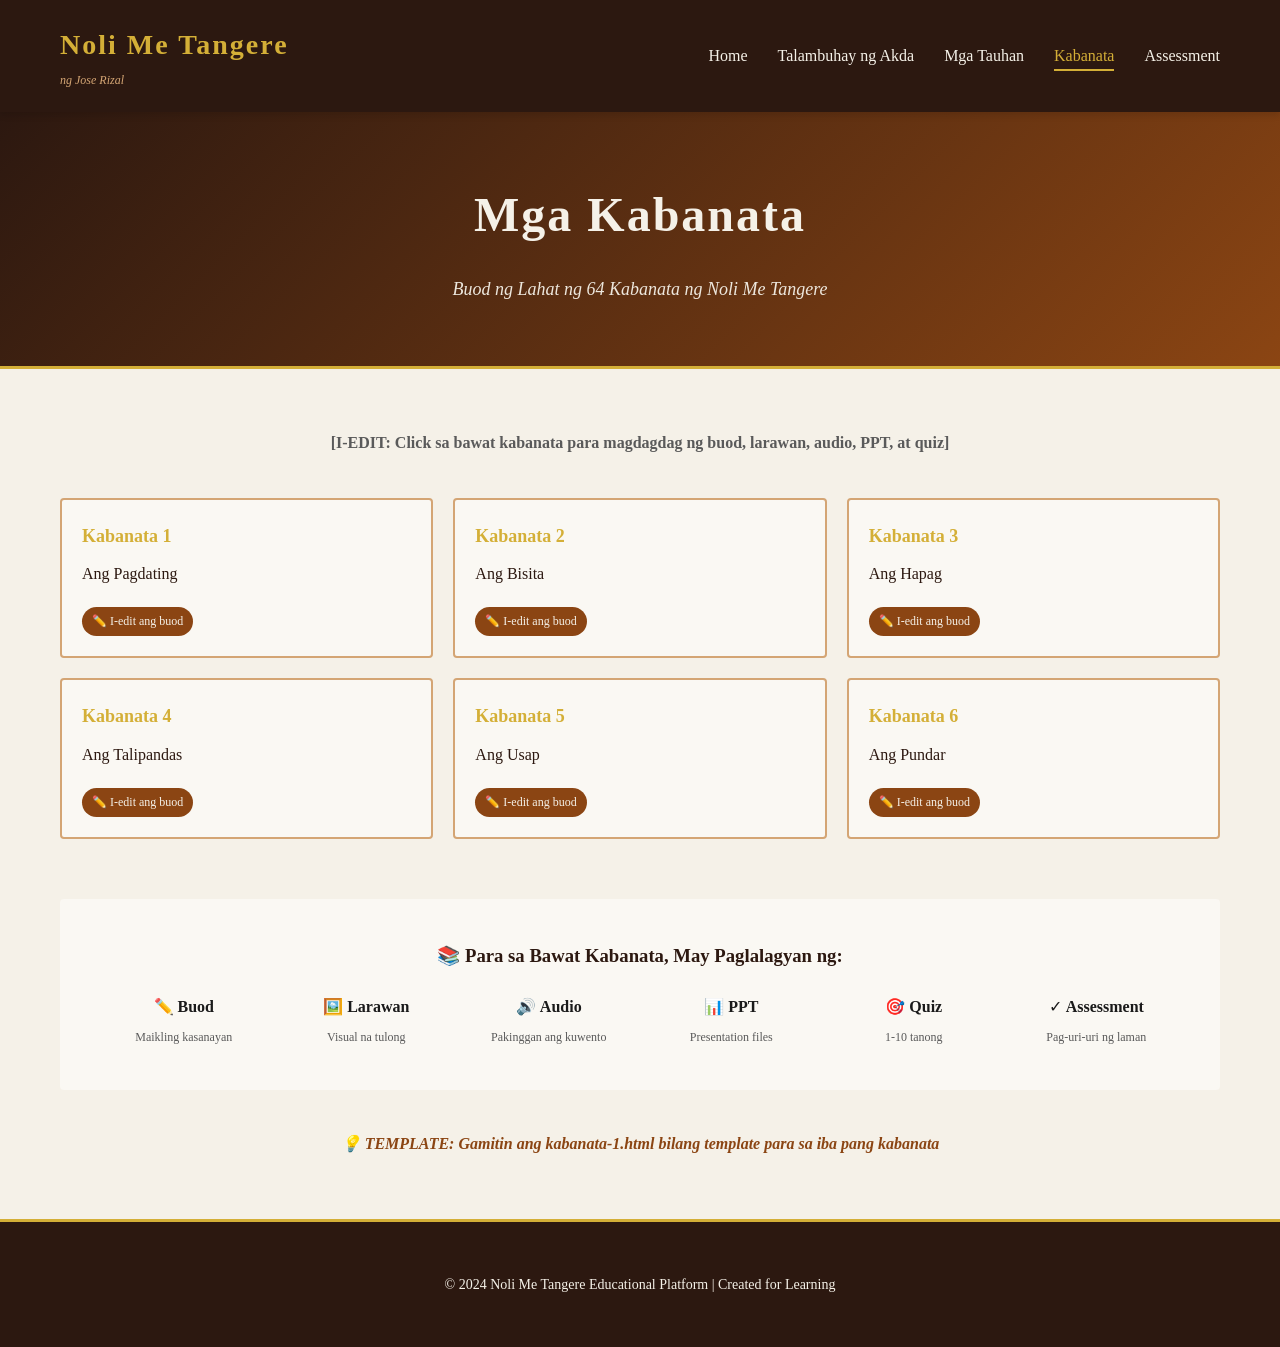
<file: kabanata.html>
<!DOCTYPE html>
<html lang="tl">
<head>
    <meta charset="UTF-8">
    <meta name="viewport" content="width=device-width, initial-scale=1.0">
    <title>Mga Kabanata - Noli Me Tangere</title>
    <link rel="stylesheet" href="styles.css">
    <link rel="stylesheet" href="pages.css">
    <style>
        .chapters-list { display: grid; grid-template-columns: repeat(auto-fit, minmax(280px, 1fr)); gap: 20px; margin-top: 30px; }
        .chapter-link { background: #faf8f3; padding: 20px; border: 2px solid #d4a574; border-radius: 4px; text-decoration: none; transition: all 0.3s; }
        .chapter-link:hover { border-color: #d4af37; transform: translateY(-4px); }
        .chapter-num { color: #d4af37; font-weight: bold; font-size: 18px; }
        .chapter-title { color: #2c1810; font-size: 16px; margin: 8px 0; }
        .chapter-badge { display: inline-block; background: #8b4513; color: #f5f1e8; padding: 4px 10px; border-radius: 20px; font-size: 12px; margin-top: 10px; }
    </style>
</head>
<body>
    <nav class="navbar">
        <div class="container">
            <div class="logo">
                <h1>Noli Me Tangere</h1>
                <p class="subtitle">ng Jose Rizal</p>
            </div>
            <ul class="nav-menu">
                <li><a href="index.html">Home</a></li>
                <li><a href="talambuhay.html">Talambuhay ng Akda</a></li>
                <li><a href="tauhan.html">Mga Tauhan</a></li>
                <li><a href="kabanata.html" class="active">Kabanata</a></li>
                <li><a href="assessment.html">Assessment</a></li>
            </ul>
        </div>
    </nav>

    <div class="page-header">
        <h1>Mga Kabanata</h1>
        <p>Buod ng Lahat ng 64 Kabanata ng Noli Me Tangere</p>
    </div>

    <div class="container" style="padding: 60px 20px;">
        <p style="text-align: center; color: #5a5a5a; margin-bottom: 40px;">
            <strong>[I-EDIT: Click sa bawat kabanata para magdagdag ng buod, larawan, audio, PPT, at quiz]</strong>
        </p>

        <div class="chapters-list">
            <!-- CHAPTERS 1-64 -->
            <a href="kabanata-1.html" class="chapter-link">
                <span class="chapter-num">Kabanata 1</span>
                <p class="chapter-title">Ang Pagdating</p>
                <span class="chapter-badge">✏️ I-edit ang buod</span>
            </a>

            <a href="kabanata-2.html" class="chapter-link">
                <span class="chapter-num">Kabanata 2</span>
                <p class="chapter-title">Ang Bisita</p>
                <span class="chapter-badge">✏️ I-edit ang buod</span>
            </a>

            <a href="kabanata-3.html" class="chapter-link">
                <span class="chapter-num">Kabanata 3</span>
                <p class="chapter-title">Ang Hapag</p>
                <span class="chapter-badge">✏️ I-edit ang buod</span>
            </a>

            <a href="kabanata-4.html" class="chapter-link">
                <span class="chapter-num">Kabanata 4</span>
                <p class="chapter-title">Ang Talipandas</p>
                <span class="chapter-badge">✏️ I-edit ang buod</span>
            </a>

            <a href="kabanata-5.html" class="chapter-link">
                <span class="chapter-num">Kabanata 5</span>
                <p class="chapter-title">Ang Usap</p>
                <span class="chapter-badge">✏️ I-edit ang buod</span>
            </a>

            <a href="kabanata-6.html" class="chapter-link">
                <span class="chapter-num">Kabanata 6</span>
                <p class="chapter-title">Ang Pundar</p>
                <span class="chapter-badge">✏️ I-edit ang buod</span>
            </a>
        </div>

        <div style="margin-top: 60px; padding: 40px; background: #faf8f3; border-radius: 4px; text-align: center;">
            <h3 style="color: #2c1810; margin-bottom: 20px;">📚 Para sa Bawat Kabanata, May Paglalagyan ng:</h3>
            <div style="display: grid; grid-template-columns: repeat(auto-fit, minmax(150px, 1fr)); gap: 15px;">
                <div>✏️ <strong>Buod</strong><br><span style="font-size: 12px; color: #5a5a5a;">Maikling kasanayan</span></div>
                <div>🖼️ <strong>Larawan</strong><br><span style="font-size: 12px; color: #5a5a5a;">Visual na tulong</span></div>
                <div>🔊 <strong>Audio</strong><br><span style="font-size: 12px; color: #5a5a5a;">Pakinggan ang kuwento</span></div>
                <div>📊 <strong>PPT</strong><br><span style="font-size: 12px; color: #5a5a5a;">Presentation files</span></div>
                <div>🎯 <strong>Quiz</strong><br><span style="font-size: 12px; color: #5a5a5a;">1-10 tanong</span></div>
                <div>✓ <strong>Assessment</strong><br><span style="font-size: 12px; color: #5a5a5a;">Pag-uri-uri ng laman</span></div>
            </div>
        </div>

        <p style="text-align: center; color: #8b4513; margin-top: 40px; font-style: italic;">
            <strong>💡 TEMPLATE: Gamitin ang kabanata-1.html bilang template para sa iba pang kabanata</strong>
        </p>
    </div>

    <footer class="footer">
        <div class="container">
            <p>&copy; 2024 Noli Me Tangere Educational Platform | Created for Learning</p>
        </div>
    </footer>
</body>
</html>
</file>
<file: styles.css>
/* ====================================
   VINTAGE SERIF DESIGN - Noli Me Tangere
   ==================================== */

* {
    margin: 0;
    padding: 0;
    box-sizing: border-box;
}

:root {
    /* Vintage Color Palette */
    --primary-color: #2c1810;
    --secondary-color: #8b4513;
    --accent-color: #d4af37;
    --light-bg: #f5f1e8;
    --text-dark: #1a1a1a;
    --text-light: #5a5a5a;
    --border-color: #d4a574;
    
    /* Typography */
    --font-serif: 'Georgia', 'Garamond', 'Times New Roman', serif;
    --font-sans: 'Trebuchet MS', sans-serif;
}

html {
    scroll-behavior: smooth;
}

body {
    font-family: var(--font-serif);
    background-color: var(--light-bg);
    color: var(--text-dark);
    line-height: 1.8;
}

.container {
    max-width: 1200px;
    margin: 0 auto;
    padding: 0 20px;
}

/* ====== NAVIGATION ====== */
.navbar {
    background-color: var(--primary-color);
    padding: 20px 0;
    box-shadow: 0 4px 6px rgba(0, 0, 0, 0.1);
    position: sticky;
    top: 0;
    z-index: 100;
}

.navbar .container {
    display: flex;
    justify-content: space-between;
    align-items: center;
}

.logo h1 {
    font-size: 28px;
    color: var(--accent-color);
    font-weight: bold;
    letter-spacing: 2px;
}

.logo .subtitle {
    font-size: 12px;
    color: var(--border-color);
    font-style: italic;
}

.nav-menu {
    display: flex;
    list-style: none;
    gap: 30px;
}

.nav-menu a {
    color: var(--light-bg);
    text-decoration: none;
    font-size: 16px;
    transition: color 0.3s ease;
    border-bottom: 2px solid transparent;
    padding-bottom: 5px;
}

.nav-menu a:hover,
.nav-menu a.active {
    color: var(--accent-color);
    border-bottom: 2px solid var(--accent-color);
}

/* ====== HERO SECTION ====== */
.hero {
    background: linear-gradient(135deg, var(--primary-color) 0%, var(--secondary-color) 100%);
    color: var(--light-bg);
    padding: 100px 20px;
    text-align: center;
    border-bottom: 3px solid var(--accent-color);
}

.hero-content h2 {
    font-size: 24px;
    font-weight: normal;
    letter-spacing: 3px;
    margin-bottom: 10px;
    opacity: 0.9;
}

.hero-content h1 {
    font-size: 56px;
    font-weight: bold;
    margin-bottom: 20px;
    letter-spacing: 4px;
    text-shadow: 2px 2px 4px rgba(0, 0, 0, 0.3);
}

.hero-subtitle {
    font-size: 18px;
    margin-bottom: 15px;
    font-style: italic;
    opacity: 0.95;
}

.hero-description {
    font-size: 16px;
    max-width: 600px;
    margin: 20px auto 40px;
    opacity: 0.9;
    line-height: 1.6;
}

.cta-buttons {
    display: flex;
    gap: 20px;
    justify-content: center;
    flex-wrap: wrap;
}

.btn {
    padding: 14px 40px;
    font-size: 16px;
    text-decoration: none;
    border-radius: 4px;
    transition: all 0.3s ease;
    font-family: var(--font-serif);
    letter-spacing: 1px;
    border: 2px solid transparent;
}

.btn-primary {
    background-color: var(--accent-color);
    color: var(--primary-color);
    font-weight: bold;
}

.btn-primary:hover {
    transform: translateY(-2px);
    box-shadow: 0 6px 12px rgba(212, 175, 55, 0.3);
}

.btn-secondary {
    background-color: transparent;
    color: var(--accent-color);
    border: 2px solid var(--accent-color);
}

.btn-secondary:hover {
    background-color: var(--accent-color);
    color: var(--primary-color);
}

/* ====== SECTION TITLE ====== */
.section-title {
    text-align: center;
    margin: 60px 0 50px;
}

.section-title h2 {
    font-size: 40px;
    color: var(--primary-color);
    position: relative;
    display: inline-block;
    padding-bottom: 15px;
}

.section-title h2::after {
    content: '';
    position: absolute;
    bottom: 0;
    left: 50%;
    transform: translateX(-50%);
    width: 80px;
    height: 3px;
    background: linear-gradient(90deg, transparent, var(--accent-color), transparent);
}

/* ====== CONTENT OVERVIEW ====== */
.content-overview {
    padding: 80px 20px;
    background-color: #fff;
}

.cards-grid {
    display: grid;
    grid-template-columns: repeat(auto-fit, minmax(250px, 1fr));
    gap: 40px;
    margin-top: 40px;
}

.card {
    background: var(--light-bg);
    padding: 40px 30px;
    text-align: center;
    border: 2px solid var(--border-color);
    border-radius: 8px;
    transition: all 0.3s ease;
    box-shadow: 0 4px 6px rgba(0, 0, 0, 0.05);
}

.card:hover {
    transform: translateY(-8px);
    box-shadow: 0 12px 20px rgba(0, 0, 0, 0.1);
    border-color: var(--accent-color);
}

.card-icon {
    font-size: 48px;
    margin-bottom: 20px;
}

.card h3 {
    font-size: 22px;
    color: var(--primary-color);
    margin-bottom: 15px;
    font-weight: bold;
}

.card p {
    color: var(--text-light);
    margin-bottom: 20px;
    font-size: 15px;
    line-height: 1.6;
}

.card a {
    color: var(--secondary-color);
    text-decoration: none;
    font-weight: bold;
    transition: color 0.3s ease;
    border-bottom: 2px solid transparent;
}

.card a:hover {
    color: var(--accent-color);
    border-bottom: 2px solid var(--accent-color);
}

/* ====== QUICK FACTS ====== */
.quick-facts {
    background: var(--primary-color);
    color: var(--light-bg);
    padding: 80px 20px;
    text-align: center;
}

.quick-facts h2 {
    font-size: 36px;
    margin-bottom: 50px;
}

.facts-grid {
    display: grid;
    grid-template-columns: repeat(auto-fit, minmax(180px, 1fr));
    gap: 30px;
}

.fact-box {
    background: rgba(212, 175, 55, 0.1);
    padding: 30px;
    border: 2px solid var(--accent-color);
    border-radius: 8px;
    transition: all 0.3s ease;
}

.fact-box:hover {
    background: rgba(212, 175, 55, 0.2);
    transform: scale(1.05);
}

.fact-number {
    display: block;
    font-size: 48px;
    font-weight: bold;
    color: var(--accent-color);
    margin-bottom: 10px;
}

.fact-box p {
    font-size: 16px;
    opacity: 0.95;
}

/* ====== FOOTER ====== */
.footer {
    background-color: var(--primary-color);
    color: var(--light-bg);
    padding: 40px 20px;
    text-align: center;
    border-top: 3px solid var(--accent-color);
}

.footer p {
    margin: 10px 0;
    font-size: 14px;
}

.footer-note {
    font-style: italic;
    color: var(--border-color);
    font-size: 12px;
}

/* ====== RESPONSIVE ====== */
@media (max-width: 768px) {
    .logo h1 {
        font-size: 20px;
    }
    
    .nav-menu {
        gap: 15px;
        font-size: 14px;
    }
    
    .hero-content h1 {
        font-size: 36px;
    }
    
    .section-title h2 {
        font-size: 28px;
    }
    
    .cards-grid {
        grid-template-columns: 1fr;
        gap: 20px;
    }
}
</file>
<file: pages.css>
/* ====================================
   PAGE STYLES - All Pages CSS
   ==================================== */

/* ====== PAGE HEADER ====== */
.page-header {
    background: linear-gradient(135deg, var(--primary-color) 0%, var(--secondary-color) 100%);
    color: var(--light-bg);
    padding: 60px 20px;
    text-align: center;
    border-bottom: 3px solid var(--accent-color);
    margin-top: 0;
}

.page-header h1 {
    font-size: 48px;
    margin-bottom: 15px;
    letter-spacing: 2px;
}

.page-header p {
    font-size: 18px;
    opacity: 0.95;
    font-style: italic;
}

/* ====== PAGE CONTENT LAYOUT ====== */
.page-content {
    display: grid;
    grid-template-columns: 1fr 300px;
    gap: 40px;
    padding: 60px 20px;
    background-color: #fff;
}

.main-content {
    background: #fff;
}

/* ====== EDITABLE SECTIONS ====== */
.editable-section {
    margin-bottom: 60px;
    padding-bottom: 40px;
    border-bottom: 2px solid var(--border-color);
}

.editable-section:last-child {
    border-bottom: none;
}

.editable-section h2 {
    font-size: 32px;
    color: var(--primary-color);
    margin-bottom: 25px;
    padding-bottom: 10px;
    border-bottom: 3px solid var(--accent-color);
}

.editable-section h3 {
    font-size: 20px;
    color: var(--secondary-color);
    margin-top: 20px;
    margin-bottom: 15px;
}

.editable-section ul {
    list-style-position: inside;
    line-height: 2;
    color: var(--text-light);
}

.editable-section li {
    margin-bottom: 10px;
}

/* ====== EDITABLE BOXES ====== */
.editable {
    background-color: #faf8f3;
    padding: 30px;
    border-left: 4px solid var(--accent-color);
    border-radius: 4px;
    line-height: 1.8;
    color: var(--text-dark);
}

.editable p {
    margin-bottom: 15px;
}

.editable strong {
    color: var(--primary-color);
}

/* ====== AUTHOR SECTION ====== */
.author-box {
    display: grid;
    grid-template-columns: 300px 1fr;
    gap: 40px;
    margin-top: 20px;
}

.author-image {
    text-align: center;
}

.author-image img {
    width: 100%;
    max-width: 300px;
    height: auto;
    border: 3px solid var(--border-color);
    border-radius: 4px;
    box-shadow: 0 6px 12px rgba(0, 0, 0, 0.15);
}

.image-caption {
    margin-top: 15px;
    font-size: 14px;
    color: var(--text-light);
    font-style: italic;
}

.author-bio {
    display: flex;
    flex-direction: column;
    justify-content: flex-start;
}

.author-bio ul {
    margin-top: 15px;
}

/* ====== INFO & TIMELINE BOXES ====== */
.info-box,
.timeline,
.impact-box {
    background-color: #faf8f3;
    padding: 30px;
    border-left: 4px solid var(--secondary-color);
    border-radius: 4px;
    margin-top: 15px;
}

.info-box h3,
.timeline h3,
.impact-box h3 {
    color: var(--secondary-color);
    margin-top: 20px;
    margin-bottom: 15px;
}

/* ====== IMAGE GRID ====== */
.image-grid {
    display: grid;
    grid-template-columns: repeat(auto-fit, minmax(250px, 1fr));
    gap: 20px;
    margin-top: 20px;
}

.image-item {
    text-align: center;
    background: var(--light-bg);
    padding: 15px;
    border-radius: 4px;
    border: 2px solid var(--border-color);
}

.image-item img {
    width: 100%;
    height: auto;
    border-radius: 4px;
    margin-bottom: 10px;
}

.image-item p {
    font-size: 14px;
    color: var(--text-light);
    font-style: italic;
}

/* ====== MEDIA PLACEHOLDERS ====== */
.media-placeholder,
.audio-placeholder {
    background-color: #faf8f3;
    padding: 30px;
    border-radius: 4px;
    margin-top: 20px;
}

.audio-list {
    margin-top: 20px;
}

.audio-item {
    background: #fff;
    padding: 20px;
    border: 2px solid var(--border-color);
    border-radius: 4px;
    margin-bottom: 15px;
}

.audio-item h4 {
    color: var(--primary-color);
    margin-bottom: 10px;
}

.audio-item audio {
    width: 100%;
    margin: 10px 0;
}

.audio-item p {
    font-size: 12px;
    color: var(--text-light);
    font-style: italic;
}

/* ====== SIDEBAR ====== */
.sidebar {
    display: flex;
    flex-direction: column;
    gap: 20px;
}

.sidebar-widget {
    background: var(--light-bg);
    padding: 25px;
    border: 2px solid var(--border-color);
    border-radius: 4px;
    box-shadow: 0 4px 8px rgba(0, 0, 0, 0.05);
}

.sidebar-widget h3 {
    font-size: 18px;
    color: var(--primary-color);
    margin-bottom: 15px;
    padding-bottom: 10px;
    border-bottom: 2px solid var(--accent-color);
}

.sidebar-widget ul {
    list-style: none;
}

.sidebar-widget li {
    padding: 8px 0;
    font-size: 14px;
    color: var(--text-dark);
    line-height: 1.8;
}

/* ====== EDIT NOTE ====== */
.edit-note {
    background: linear-gradient(135deg, #fff9e6 0%, #fffbf0 100%);
    padding: 20px;
    border: 2px dashed var(--accent-color);
    border-radius: 4px;
}

.note-title {
    font-weight: bold;
    color: var(--secondary-color);
    margin-bottom: 12px;
    font-size: 14px;
}

.edit-note ul {
    list-style: none;
    font-size: 13px;
}

.edit-note li {
    padding: 5px 0;
    color: var(--text-light);
}

/* ====== CHARACTER GALLERY ====== */
.character-grid {
    display: grid;
    grid-template-columns: repeat(auto-fill, minmax(250px, 1fr));
    gap: 30px;
    margin-top: 30px;
}

.character-card {
    background: #fff;
    border: 2px solid var(--border-color);
    border-radius: 4px;
    overflow: hidden;
    transition: all 0.3s ease;
    box-shadow: 0 4px 8px rgba(0, 0, 0, 0.1);
}

.character-card:hover {
    transform: translateY(-8px);
    border-color: var(--accent-color);
    box-shadow: 0 8px 16px rgba(0, 0, 0, 0.15);
}

.character-image {
    width: 100%;
    height: 300px;
    overflow: hidden;
    background: var(--light-bg);
}

.character-image img {
    width: 100%;
    height: 100%;
    object-fit: cover;
}

.character-info {
    padding: 20px;
}

.character-info h3 {
    font-size: 20px;
    color: var(--primary-color);
    margin-bottom: 5px;
}

.character-role {
    font-size: 13px;
    color: var(--accent-color);
    font-style: italic;
    margin-bottom: 15px;
    text-transform: uppercase;
    letter-spacing: 1px;
}

.character-description {
    font-size: 14px;
    color: var(--text-light);
    line-height: 1.6;
}

/* ====== CHAPTER STRUCTURE ====== */
.chapter-container {
    background: var(--light-bg);
    padding: 30px;
    border-left: 5px solid var(--accent-color);
    border-radius: 4px;
    margin-bottom: 30px;
}

.chapter-header {
    display: flex;
    justify-content: space-between;
    align-items: center;
    margin-bottom: 20px;
    padding-bottom: 15px;
    border-bottom: 2px solid var(--border-color);
}

.chapter-number {
    font-size: 28px;
    font-weight: bold;
    color: var(--accent-color);
}

.chapter-title {
    font-size: 24px;
    color: var(--primary-color);
    flex: 1;
    margin-left: 20px;
}

.chapter-content {
    display: grid;
    grid-template-columns: 1fr 1fr;
    gap: 30px;
}

.chapter-section {
    background: #fff;
    padding: 20px;
    border-radius: 4px;
    border: 1px solid var(--border-color);
}

.chapter-section h4 {
    color: var(--secondary-color);
    margin-bottom: 15px;
    font-size: 16px;
    border-bottom: 2px solid var(--accent-color);
    padding-bottom: 10px;
}

.chapter-section textarea,
.chapter-section input {
    width: 100%;
    padding: 10px;
    border: 1px solid var(--border-color);
    border-radius: 4px;
    font-family: var(--font-serif);
    font-size: 14px;
    margin-top: 10px;
}

/* ====== QUIZ STYLES ====== */
.quiz-container {
    background: var(--light-bg);
    padding: 30px;
    border: 2px solid var(--border-color);
    border-radius: 4px;
    margin-top: 30px;
}

.quiz-question {
    background: #fff;
    padding: 20px;
    margin-bottom: 20px;
    border-left: 4px solid var(--secondary-color);
    border-radius: 4px;
}

.quiz-question h4 {
    color: var(--primary-color);
    margin-bottom: 15px;
    font-size: 16px;
}

.quiz-options {
    display: flex;
    flex-direction: column;
    gap: 10px;
}

.quiz-option {
    display: flex;
    align-items: center;
    padding: 10px;
    background: #faf8f3;
    border: 1px solid var(--border-color);
    border-radius: 4px;
    cursor: pointer;
    transition: all 0.2s ease;
}

.quiz-option:hover {
    background: #f0ece3;
    border-color: var(--accent-color);
}

.quiz-option input[type="radio"] {
    margin-right: 10px;
    cursor: pointer;
}

.quiz-option label {
    cursor: pointer;
    flex: 1;
}

/* ====== ASSESSMENT PAGE ====== */
.assessment-grid {
    display: grid;
    grid-template-columns: repeat(auto-fit, minmax(300px, 1fr));
    gap: 25px;
    margin-top: 30px;
}

.assessment-box {
    background: #fff;
    padding: 25px;
    border: 2px solid var(--border-color);
    border-radius: 4px;
    transition: all 0.3s ease;
}

.assessment-box:hover {
    border-color: var(--accent-color);
    box-shadow: 0 6px 12px rgba(0, 0, 0, 0.1);
}

.assessment-type {
    display: inline-block;
    background: var(--secondary-color);
    color: var(--light-bg);
    padding: 5px 12px;
    border-radius: 20px;
    font-size: 12px;
    margin-bottom: 10px;
    text-transform: uppercase;
    font-weight: bold;
}

.assessment-box h3 {
    color: var(--primary-color);
    margin-bottom: 10px;
}

.assessment-box p {
    color: var(--text-light);
    font-size: 14px;
    margin-bottom: 15px;
}

.assessment-link {
    display: inline-block;
    color: var(--secondary-color);
    text-decoration: none;
    font-weight: bold;
    border-bottom: 2px solid var(--accent-color);
    transition: all 0.2s ease;
}

.assessment-link:hover {
    color: var(--accent-color);
}

/* ====== RESPONSIVE ====== */
@media (max-width: 768px) {
    .page-content {
        grid-template-columns: 1fr;
    }

    .author-box {
        grid-template-columns: 1fr;
    }

    .character-grid {
        grid-template-columns: repeat(auto-fill, minmax(200px, 1fr));
        gap: 20px;
    }

    .chapter-content {
        grid-template-columns: 1fr;
    }

    .page-header h1 {
        font-size: 32px;
    }

    .editable-section h2 {
        font-size: 24px;
    }
}
</file>
